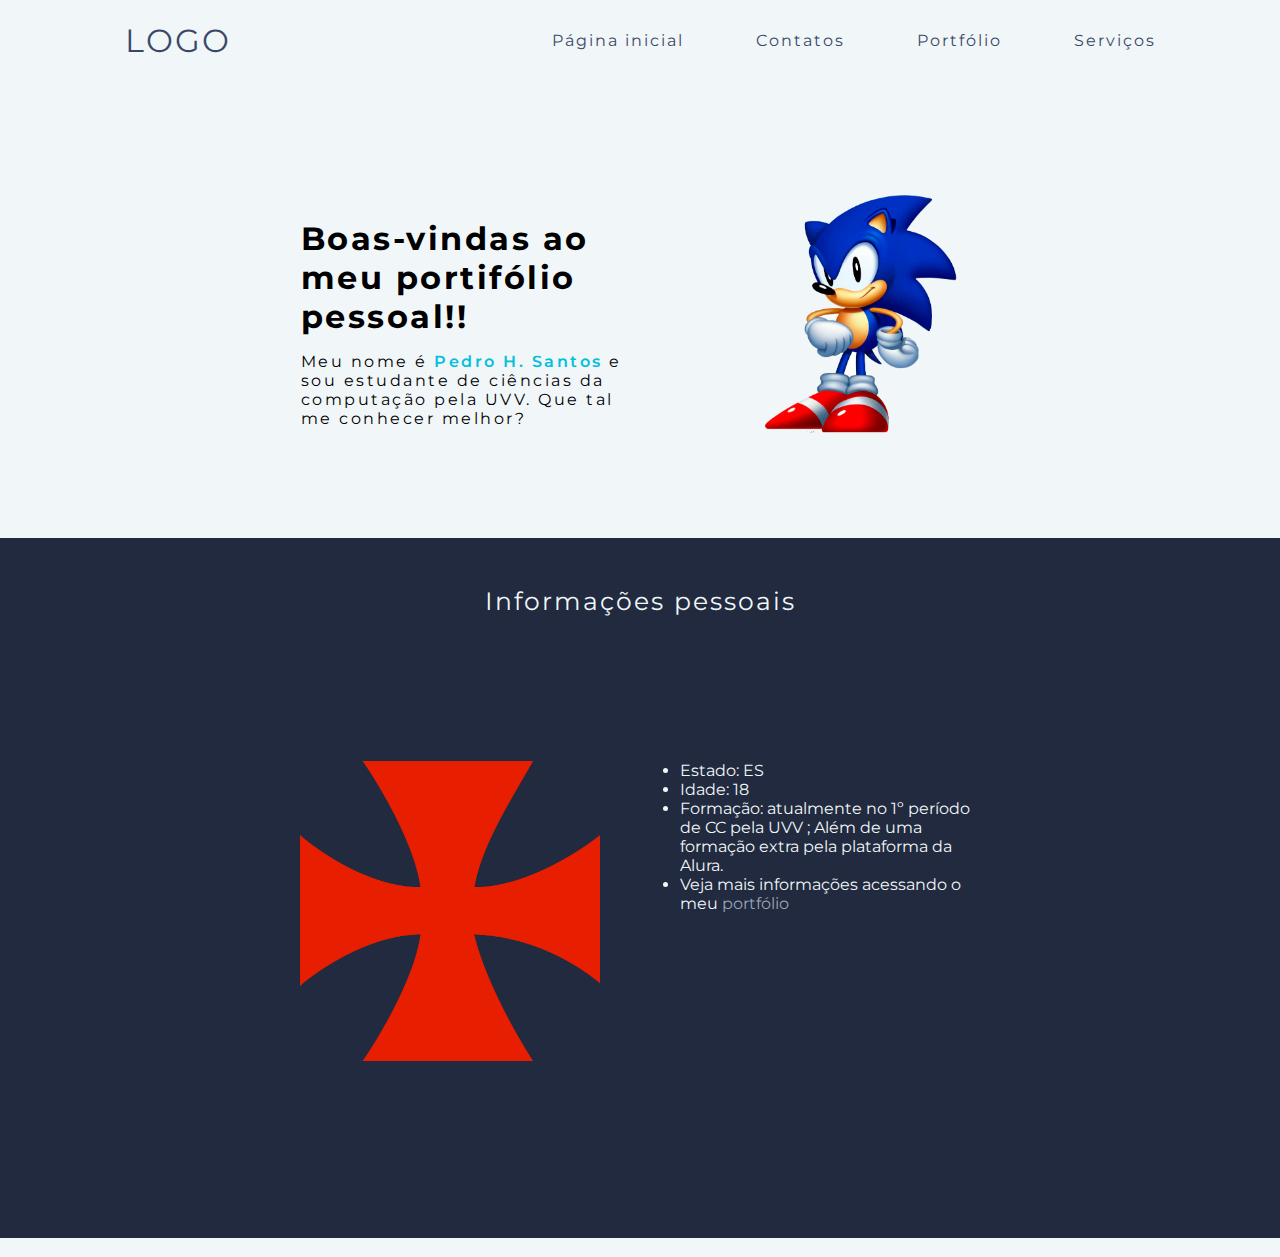
<file: index.html>
<!DOCTYPE html>
<html lang="pt-br">
<head>
    <meta charset="UTF-8">
    <meta http-equiv="X-UA-Compatible" content="IE=edge">
    <meta name="viewport" content="width=device-width, initial-scale=1.0">
    <link rel="stylesheet" href="https://cdnjs.cloudflare.com/ajax/libs/font-awesome/6.4.0/css/all.min.css" integrity="sha512-iecdLmaskl7CVkqkXNQ/ZH/XLlvWZOJyj7Yy7tcenmpD1ypASozpmT/E0iPtmFIB46ZmdtAc9eNBvH0H/ZpiBw==" crossorigin="anonymous" referrerpolicy="no-referrer" />
    <title>Página principal</title>
    <link rel="stylesheet" href="./portfolio-pessoal/styles/style.css">
</head>
<body>
    <header>
        <nav>
            <a href="https://ppg0dd.github.io/portfolio_pessoal-trab_otavio/" class="logo">LOGO</a>
            
            <div class="icon">
            <i class="fa-solid fa-bars"></i>
            </div>

            <ul class="nav-list">
                <li><a href="https://ppg0dd.github.io/portfolio_pessoal-trab_otavio/">Página inicial</a></li>
                <li><a href="./portfolio-pessoal/contatos.html">Contatos</a></li>
                <li><a href="./portfolio-pessoal/portfolio.html">Portfólio</a></li>
                <li><a href="./portfolio-pessoal/servicos.html">Serviços</a></li>
            </ul>
        </nav>
    </header>


    <main>
        <section class="part1">

            <div class="text-part1">
                <h2>Boas-vindas ao meu portifólio pessoal!!</h2>
                <p>
                    Meu nome é <span>Pedro H. Santos</span> e sou
                    estudante de ciências da computação
                    pela UVV. Que tal me conhecer melhor?</p>
            </div>
            
            <div class="img-div-part1"><img class="img-part1" src="./portfolio-pessoal/images/Sonic imagem png.png" alt="sonic"></div>
        
        </section>

        <section class="part2">
            <div class="title-part2">
                <p>Informações pessoais</p>
            </div>
            <div class="part2-cont">
                <div class="img-div-part2"><img src="./portfolio-pessoal/images/cruz-de-malta-vasco-1.png" alt=""></div>
                <div class="part2-text">
                    <ul>
                        <li>Estado: ES</li>
                        <li>Idade: 18</li>
                        <li>Formação: atualmente no 1º período de CC pela UVV ;  Além de uma formação extra pela plataforma da Alura. </li>
                        <li>Veja mais informações acessando o meu <a href="./portfolio-pessoal/portfolio.html">portfólio</a></li>
                    </ul>
                </div>
            </div>
        </section>
    </main>
    
    <footer>.</footer>
</body>
</html>
</file>
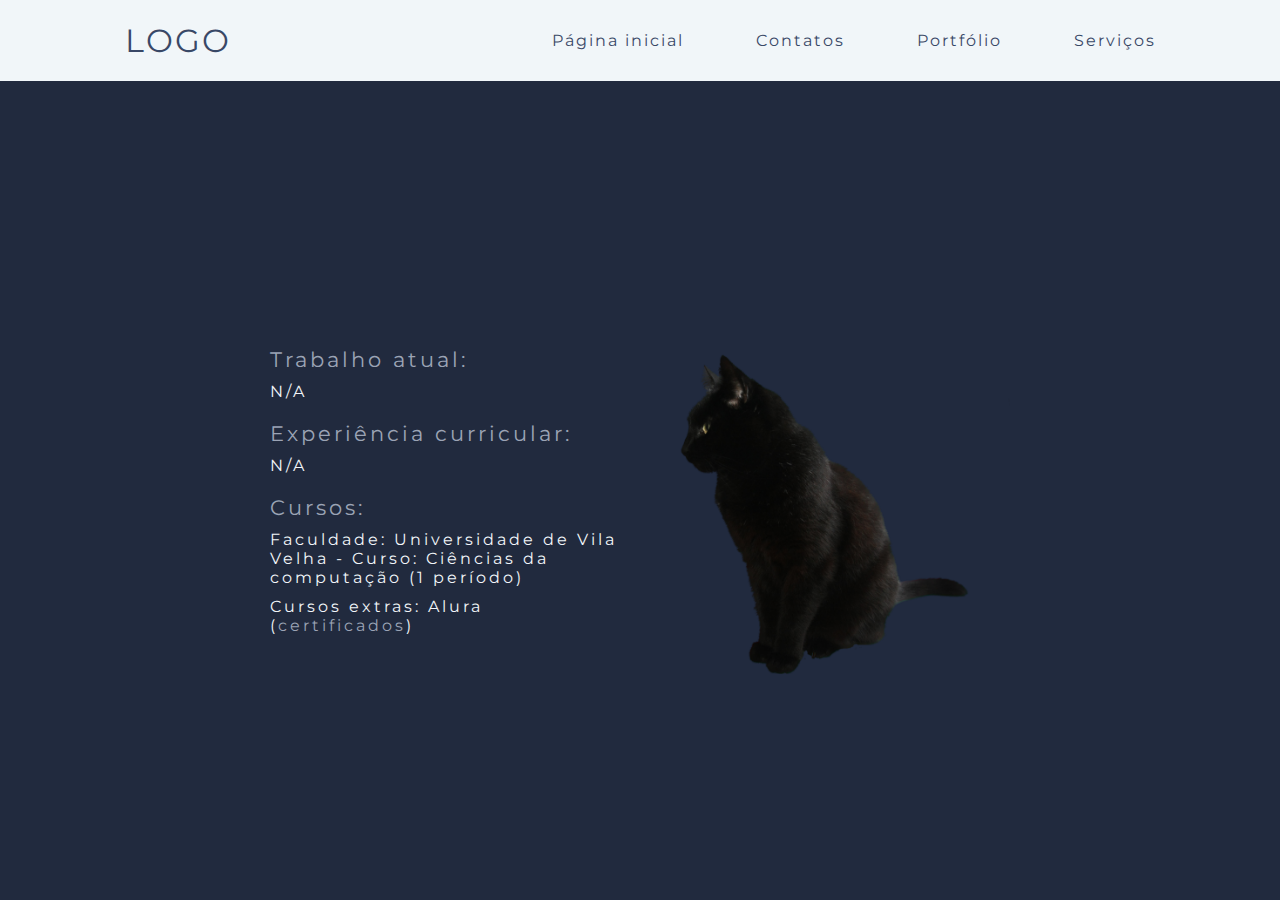
<file: portfolio-pessoal/portfolio.html>
<!DOCTYPE html>
<html lang="pt-br">
<head>
    <meta charset="UTF-8">
    <meta http-equiv="X-UA-Compatible" content="IE=edge">
    <meta name="viewport" content="width=device-width, initial-scale=1.0">
    <link rel="stylesheet" href="https://cdnjs.cloudflare.com/ajax/libs/font-awesome/6.4.0/css/all.min.css" integrity="sha512-iecdLmaskl7CVkqkXNQ/ZH/XLlvWZOJyj7Yy7tcenmpD1ypASozpmT/E0iPtmFIB46ZmdtAc9eNBvH0H/ZpiBw==" crossorigin="anonymous" referrerpolicy="no-referrer" />
    <title>Portfólio</title>
    <link rel="stylesheet" href="./styles/portfolio-style.css">
</head>
<body>
    <header>
        <nav>
            <a href="https://ppg0dd.github.io/portfolio_pessoal-trab_otavio/" class="logo">LOGO</a>
            
            <div class="icon">
            <i class="fa-solid fa-bars"></i>
            </div>

            <ul class="nav-list">
                <li><a class="link-nav" href="https://ppg0dd.github.io/portfolio_pessoal-trab_otavio/">Página inicial</a></li>
                <li><a class="link-nav" href="contatos.html">Contatos</a></li>
                <li><a class="link-nav" href="portfolio.html">Portfólio</a></li>
                <li><a class="link-nav" href="servicos.html">Serviços</a></li>
            </ul>
        </nav>
    </header>

    <main>
        <section class="texto">
            <div>
                <div class="texto-titulo">Trabalho atual:</div>
                <div>N/A</div>
            </div>
            <div>
                <div class="texto-titulo">Experiência curricular:</div>
                <div>N/A</div>
            </div>
            <div>
                <div class="texto-titulo">Cursos:</div>
                <div>Faculdade: Universidade de Vila Velha - Curso: Ciências da computação (1 período)</div>
                <div><p>Cursos extras: Alura (<a href="https://cursos.alura.com.br/user/pesantos1201/fullCertificate/0bf13a65880ad51464fef14fec39beb1">certificados</a>)</p></div>
            </div>
        </section>
        <section>
            <img class="gato" src="./images/black-cat.png" alt="">
        </section>
    </main>
</body>
</html>
</file>
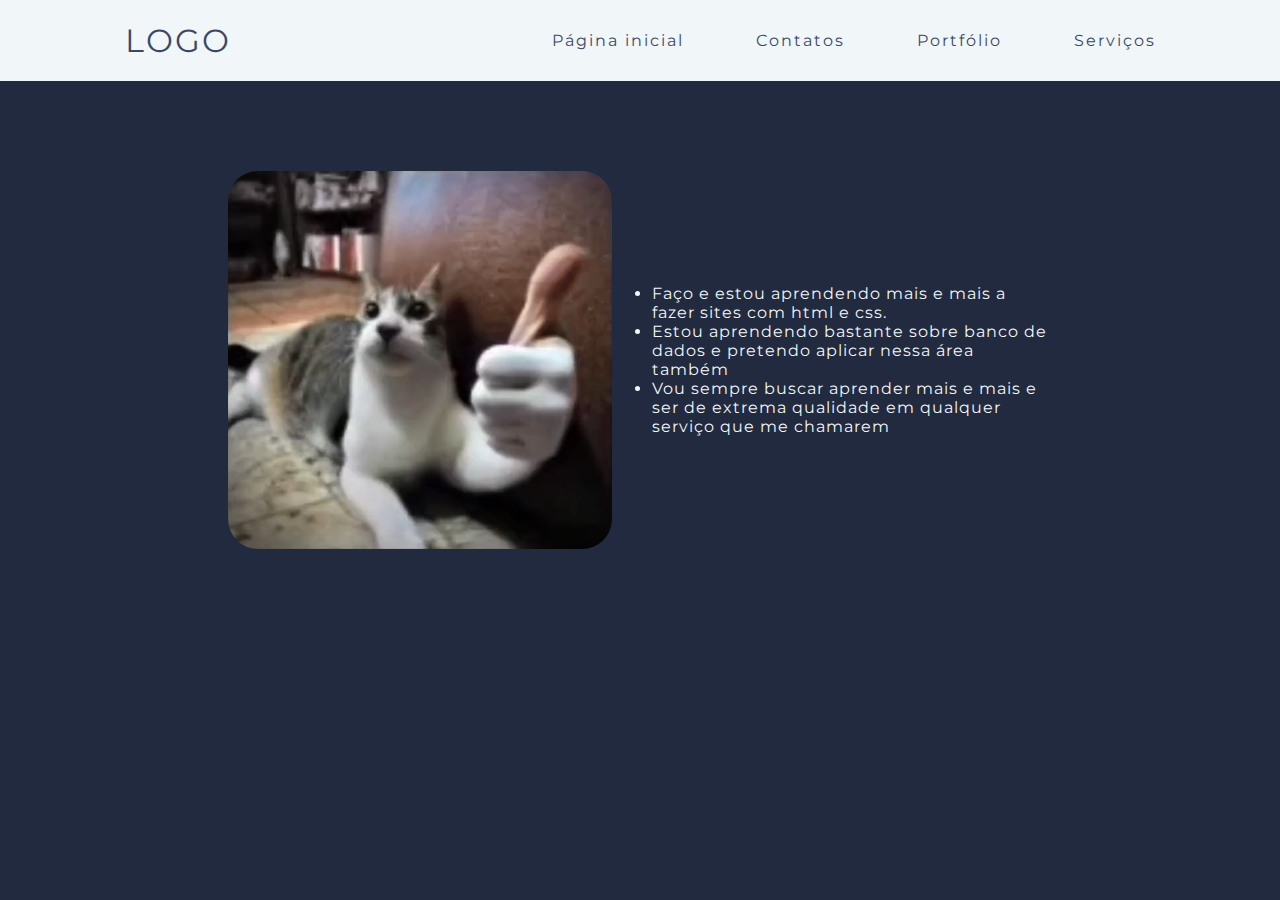
<file: portfolio-pessoal/servicos.html>
<!DOCTYPE html>
<html lang="pt-br">
<head>
    <meta charset="UTF-8">
    <meta http-equiv="X-UA-Compatible" content="IE=edge">
    <meta name="viewport" content="width=device-width, initial-scale=1.0">
    <link rel="stylesheet" href="https://cdnjs.cloudflare.com/ajax/libs/font-awesome/6.4.0/css/all.min.css" integrity="sha512-iecdLmaskl7CVkqkXNQ/ZH/XLlvWZOJyj7Yy7tcenmpD1ypASozpmT/E0iPtmFIB46ZmdtAc9eNBvH0H/ZpiBw==" crossorigin="anonymous" referrerpolicy="no-referrer" />
    <title>Portfólio - Serviços</title>
    <link rel="stylesheet" href="./styles/servicos-style.css">
</head>
<body>
    <header>
        <nav>
            <a href="https://ppg0dd.github.io/portfolio_pessoal-trab_otavio/" class="logo">LOGO</a>
            
            <div class="icon">
            <i class="fa-solid fa-bars"></i>
            </div>

            <ul class="nav-list">
                <li><a href="https://ppg0dd.github.io/portfolio_pessoal-trab_otavio/">Página inicial</a></li>
                <li><a href="contatos.html">Contatos</a></li>
                <li><a href="portfolio.html">Portfólio</a></li>
                <li><a href="servicos.html">Serviços</a></li>
            </ul>
        </nav>
    </header>

    <main>
        <section class="conteudo">
            <img src="./images/gato-joinha.jpg" alt="">
                <ul class="texto">
                    <li>Faço e estou aprendendo mais e mais a fazer sites com html e css.</li>
                    <li>Estou aprendendo bastante sobre banco de dados e pretendo aplicar nessa área também</li>
                    <li>Vou sempre buscar aprender mais e mais e ser de extrema qualidade em qualquer serviço que me chamarem</li>
                </ul>
        </section>
    </main>

</body>

</html>
</file>
<file: portfolio-pessoal/styles/style.css>
@import url('https://fonts.googleapis.com/css2?family=Open+Sans&display=swap');
@import url('https://fonts.googleapis.com/css2?family=Montserrat:wght@300&display=swap');

:root {
    --cor-1: #F1F6F9;
    --cor-2: #394867;
    --cor-3: #212A3E;
    --cor-4: #9BA4B5;
}

* {
    margin: 0;
    padding: 0;
    font-family: 'Montserrat', sans-serif;
    text-decoration: none;
}

body {
    box-sizing: border-box;
    height: 100%;
}

header {
    background-color: var(--cor-1);
}

nav {
    display: flex;
    justify-content: space-around;
    align-items: center;
    height: 9vh;
}

.nav-list {
    list-style: none;
    display: flex;
}

.nav-list li {
    letter-spacing: 2px;
    margin-left: 4.5rem;
}

nav a {
    transition: 0.3s;
    color: var(--cor-2);
}

a:hover {
    color: var(--cor-4);
}

.logo {
    font-size: 2rem;
    letter-spacing: 2px;
}

.icon {
    display: none;
    cursor: pointer;
    color: var(--cor-2);
}

.part1 {
    display: flex;
    align-items: center;
    justify-content: space-around;
    padding: 8vh 20vw 5vh;
    background-color: var(--cor-1);
}

.text-part1 {
    display: flex;
    flex-direction: column;
    gap: 1rem;  
    letter-spacing: 2.5px;
    width: 350px;
}

.text-part1 h2 {
    font-size: 32px;
}

.text-part1 p span {
    color: #05BFDB;
    font-weight: 600;
}

.img-part1 {
    width: 240px;
}

.part2 {
    background-color: var(--cor-3);
    color: var(--cor-1);
    height: 700px;
}

.part2 .title-part2 p {
    text-align: center;
    padding: 3rem 0 100px;
    font-size: 25px;
    letter-spacing: 2px;
}

.part2-cont {
    display: flex;
    justify-content: space-around;
    padding: 5vh 300px;
    gap: 80px;
}

.part2-text {
    width: 300px;
}

.part2-text a {
    color: var(--cor-4);
}

.img-div-part2 img {
    width: 300px;
}

footer {
    background-color: var(--cor-1);
    color: var(--cor-1);
}

@media (max-width: 999px) {
    .nav-list {
        position: absolute;
        top: 9vh;
        right: 0;
        width: 40vw;
        height: 92vh;
        background-color: var(--cor-1);
        flex-direction: column;
        align-items:center;
        justify-content: space-around;
    }

    .nav-list li {
        margin-left: 0;
    }

    .icon {
        display: block;
    }
    
}

@media (max-width: 600px) {
    .nav-list {
        width: 100vw;
    }
}
</file>
<file: portfolio-pessoal/styles/portfolio-style.css>
@import url('https://fonts.googleapis.com/css2?family=Montserrat:wght@300&display=swap');
:root {
    --cor-1: #F1F6F9;
    --cor-2: #394867;
    --cor-3: #212A3E;
    --cor-4: #9BA4B5;
}

* {
    margin: 0;
    padding: 0;
    font-family: 'Montserrat', sans-serif;
    text-decoration: none;
}

body {
    box-sizing: border-box;
    height: 100%;
}

header {
    background-color: var(--cor-1);
}

nav {
    display: flex;
    justify-content: space-around;
    align-items: center;
    height: 9vh;
}

.nav-list {
    list-style: none;
    display: flex;
}

.nav-list li {
    letter-spacing: 2px;
    margin-left: 4.5rem;
}

nav a {
    transition: 0.3s;
    color: var(--cor-2);
}

a:hover {
    color: var(--cor-4);
}

.logo {
    font-size: 2rem;
    letter-spacing: 2px;
}

.icon {
    display: none;
    cursor: pointer;
    color: var(--cor-2);
}

/* MAIN */

main {
    display: flex;
    align-items: center;
    justify-content: center;
    background-color: var(--cor-3);
    color: var(--cor-1);
    height: 91vh;
}

.texto {
    width: 360px;
    display: flex;
    flex-direction: column;
    gap: 20px;
    letter-spacing: 3px;
}

.texto div {
    display: flex;
    flex-direction: column;
    gap: 10px;
}

.texto-titulo {
    color: var(--cor-4);
    font-size: 1.3rem;
}

.texto a {
    color: var(--cor-4);
}

.texto a:hover {
    color: var(--cor-2);
}

.gato {
    width: 380px;
}

@media (max-width: 999px) {
    .nav-list {
        position: absolute;
        top: 9vh;
        right: 0;
        width: 40vw;
        height: 92vh;
        background-color: var(--cor-1);
        flex-direction: column;
        align-items:center;
        justify-content: space-around;
    }

    .nav-list li {
        margin-left: 0;
    }

    .icon {
        display: block;
    }
    
}

@media (max-width: 600px) {
    .nav-list {
        width: 100vw;
    }
}
</file>
<file: portfolio-pessoal/styles/servicos-style.css>
@import url('https://fonts.googleapis.com/css2?family=Montserrat:wght@300&display=swap');
:root {
    --cor-1: #F1F6F9;
    --cor-2: #394867;
    --cor-3: #212A3E;
    --cor-4: #9BA4B5;
}

* {
    margin: 0;
    padding: 0;
    font-family: 'Montserrat', sans-serif;
    text-decoration: none;
}

body {
    box-sizing: border-box;
    height: 100%;
}

/*header */

header {
    background-color: var(--cor-1);
}

nav {
    display: flex;
    justify-content: space-around;
    align-items: center;
    height: 9vh;
}

.nav-list {
    list-style: none;
    display: flex;
}

.nav-list li {
    letter-spacing: 2px;
    margin-left: 4.5rem;
}

nav a {
    transition: 0.3s;
    color: var(--cor-2);
}

a:hover {
    color: var(--cor-4);
}

.logo {
    font-size: 2rem;
    letter-spacing: 2px;
}

.icon {
    display: none;
    cursor: pointer;
    color: var(--cor-2);
}

/*main*/

main {
    height: 91vh;
    background-color: var(--cor-3);
}

.conteudo {
    display: flex;
    align-items: center;
    justify-content: center;
    color: var(--cor-1);
    gap: 40px;
    padding-top: 7%;
}

.conteudo img {
    width: 30%;
    border-radius: 30px;
}

.texto {
    width: 400px;
    letter-spacing: 1px;
}

@media (max-width: 999px) {
    .nav-list {
        position: absolute;
        top: 9vh;
        right: 0;
        width: 40vw;
        height: 92vh;
        background-color: var(--cor-1);
        flex-direction: column;
        align-items:center;
        justify-content: space-around;
    }

    .nav-list li {
        margin-left: 0;
    }

    .icon {
        display: block;
    }
    
}

@media (max-width: 600px) {
    .nav-list {
        width: 100vw;
    }
}
</file>
